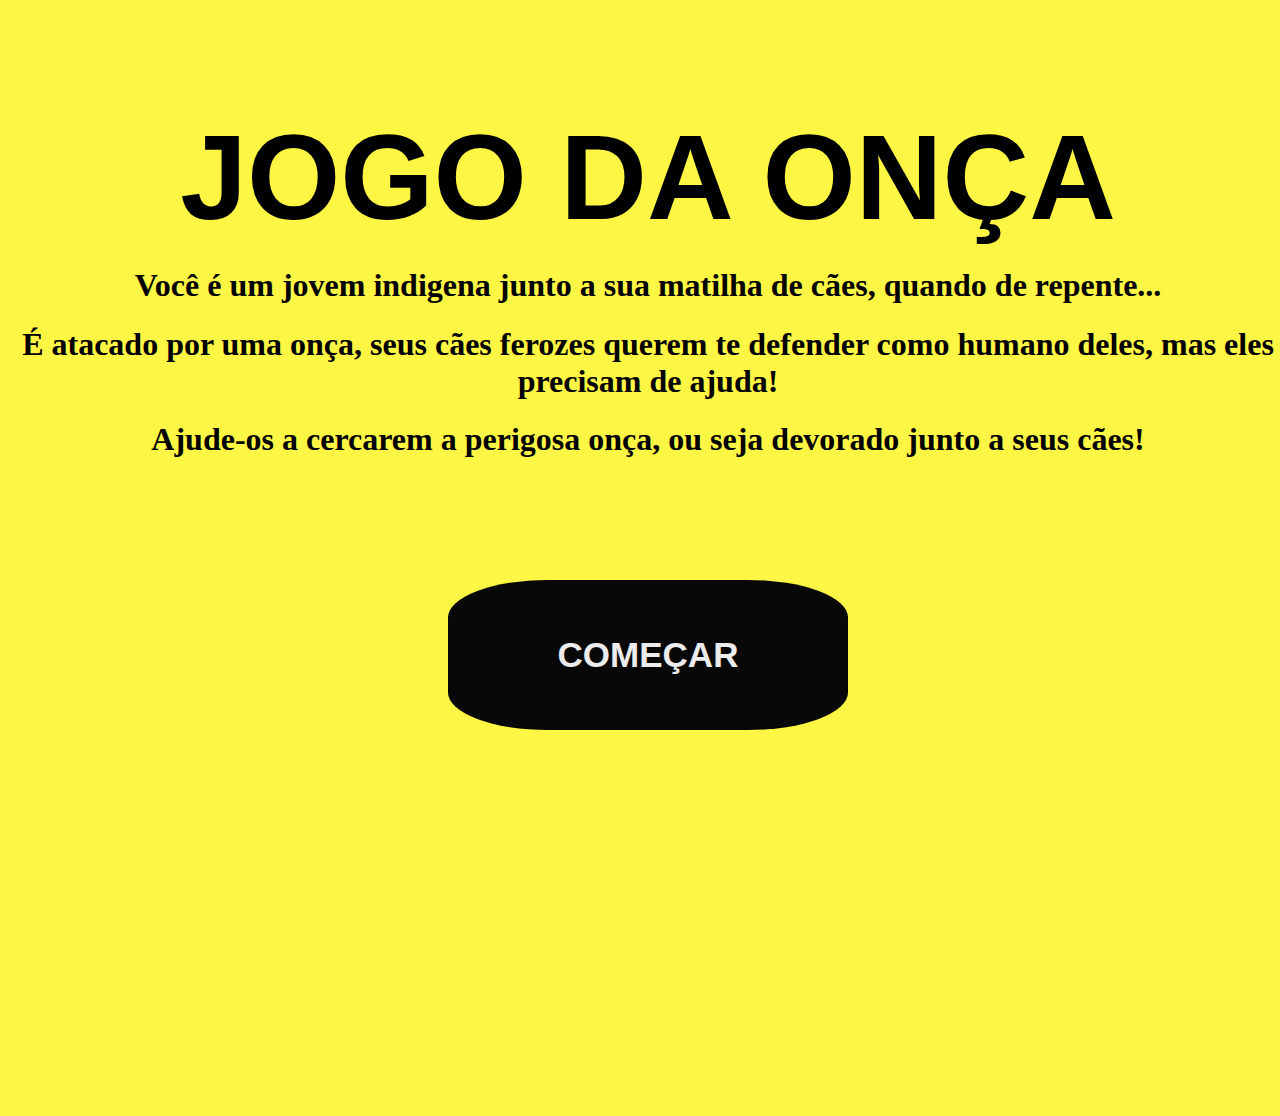
<file: index.html>
<!DOCTYPE html>
<html fill='black'>
<head>
    <meta charset='utf-8'>
    <meta http-equiv='X-UA-Compatible' content='IE=edge'>
    <title>JOGO DA ONÇA</title>
    <meta name='viewport' content='width=device-width, initial-scale=1'>
    <link rel='stylesheet' type='text/css' media='screen' href='start.css'>
</head>
<body>
    <div align='center'><a>JOGO DA ONÇA</a></div>
    <div align='center'><h1>Você é um jovem indigena junto a sua matilha de cães, quando de repente...</h1></div>
    <div align='center'><h1> </h1></div>
    <div align='center'><h1>É atacado por uma onça, seus cães ferozes querem te defender como humano deles, mas eles precisam de ajuda!</h1></div>
    <div align='center'><h1> </h1></div>
    <div align='center'><h1>Ajude-os a cercarem a perigosa onça, ou seja devorado junto a seus cães!</h1></div>
    <div align='center'><button onclick="restart()">COMEÇAR</button></div>
</body>
<script>
    function restart(){
        window.location.href = "/game.html"
    }
</script>
</html>
</file>
<file: start.css>
body {
    display: table;
    width: 100%;
    height: 100vh;
    padding: 100px 0;
    background-color:#FEF644;
}

a {
    color: rgb(0, 0, 0);
    font-weight: bolder;
    font-size: 120px;
    font-family: Arial, Helvetica, sans-serif;
    margin-bottom: 100px;
}

button{
    border-radius: 50px;
    background-color: #080808;
    border: none;
    color: rgb(236, 236, 236);
    text-align: center;
    font-weight: bolder;
    font-size: 35px;
    padding: 20px;
    width: 400px;
    height: 150px;
    cursor: pointer;
    margin-top: 100px;
    margin-left: auto;
    margin-right: auto;
    border-color: black;
    border-radius: 25%;
  }

.central {
    background-color: #000000;
    
}
</file>
